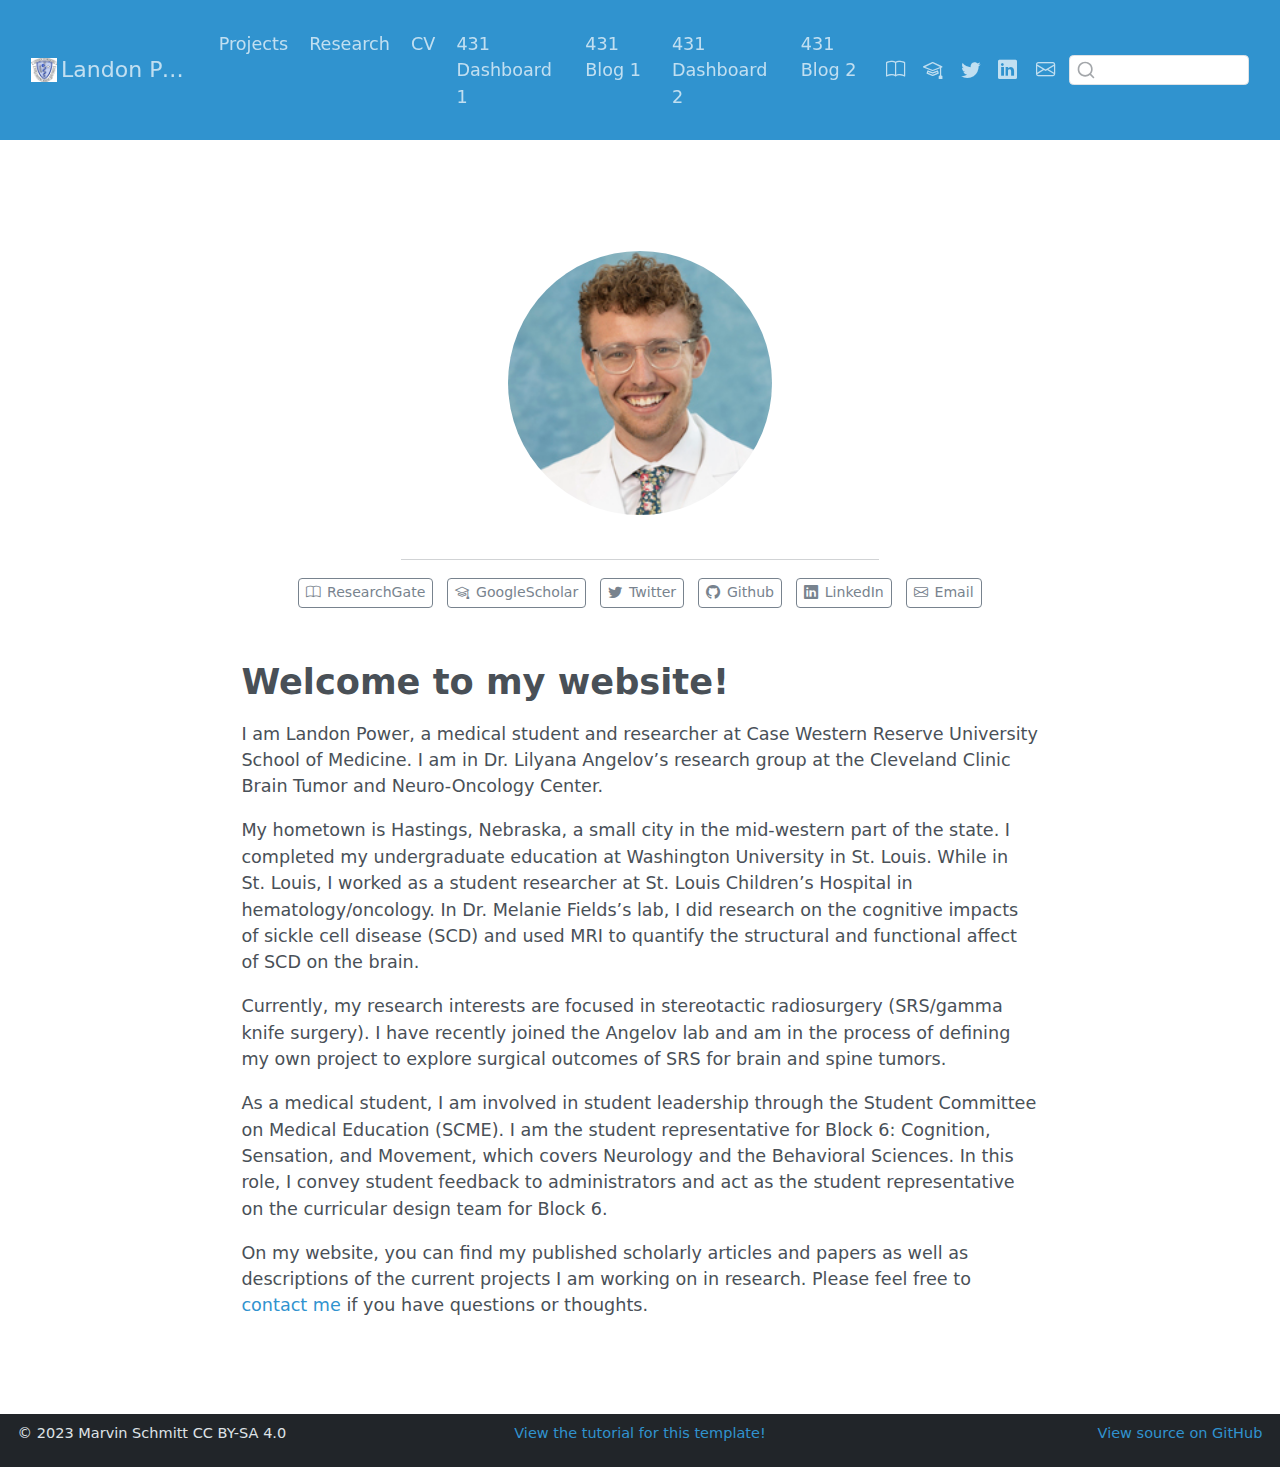
<file: docs/index.html>
<!DOCTYPE html>
<html xmlns="http://www.w3.org/1999/xhtml" lang="en" xml:lang="en"><head>

<meta charset="utf-8">
<meta name="generator" content="quarto-1.5.57">

<meta name="viewport" content="width=device-width, initial-scale=1.0, user-scalable=yes">


<title>Landon Power</title>
<style>
code{white-space: pre-wrap;}
span.smallcaps{font-variant: small-caps;}
div.columns{display: flex; gap: min(4vw, 1.5em);}
div.column{flex: auto; overflow-x: auto;}
div.hanging-indent{margin-left: 1.5em; text-indent: -1.5em;}
ul.task-list{list-style: none;}
ul.task-list li input[type="checkbox"] {
  width: 0.8em;
  margin: 0 0.8em 0.2em -1em; /* quarto-specific, see https://github.com/quarto-dev/quarto-cli/issues/4556 */ 
  vertical-align: middle;
}
</style>


<script src="site_libs/quarto-nav/quarto-nav.js"></script>
<script src="site_libs/clipboard/clipboard.min.js"></script>
<script src="site_libs/quarto-search/autocomplete.umd.js"></script>
<script src="site_libs/quarto-search/fuse.min.js"></script>
<script src="site_libs/quarto-search/quarto-search.js"></script>
<meta name="quarto:offset" content="./">
<link href="./img/CWRU_SOM.png" rel="icon" type="image/png">
<script src="site_libs/quarto-html/quarto.js"></script>
<script src="site_libs/quarto-html/popper.min.js"></script>
<script src="site_libs/quarto-html/tippy.umd.min.js"></script>
<link href="site_libs/quarto-html/tippy.css" rel="stylesheet">
<link href="site_libs/quarto-html/quarto-syntax-highlighting.css" rel="stylesheet" id="quarto-text-highlighting-styles">
<script src="site_libs/bootstrap/bootstrap.min.js"></script>
<link href="site_libs/bootstrap/bootstrap-icons.css" rel="stylesheet">
<link href="site_libs/bootstrap/bootstrap.min.css" rel="stylesheet" id="quarto-bootstrap" data-mode="light">
<script id="quarto-search-options" type="application/json">{
  "location": "navbar",
  "copy-button": false,
  "collapse-after": 3,
  "panel-placement": "end",
  "type": "textbox",
  "limit": 50,
  "keyboard-shortcut": [
    "f",
    "/",
    "s"
  ],
  "language": {
    "search-no-results-text": "No results",
    "search-matching-documents-text": "matching documents",
    "search-copy-link-title": "Copy link to search",
    "search-hide-matches-text": "Hide additional matches",
    "search-more-match-text": "more match in this document",
    "search-more-matches-text": "more matches in this document",
    "search-clear-button-title": "Clear",
    "search-text-placeholder": "",
    "search-detached-cancel-button-title": "Cancel",
    "search-submit-button-title": "Submit",
    "search-label": "Search"
  }
}</script>


</head>

<body class="nav-fixed fullcontent">

<div id="quarto-search-results"></div>
  <header id="quarto-header" class="headroom fixed-top">
    <nav class="navbar navbar-expand-lg " data-bs-theme="dark">
      <div class="navbar-container container-fluid">
      <div class="navbar-brand-container mx-auto">
    <a href="./index.html" class="navbar-brand navbar-brand-logo">
    <img src="./img/CWRU_SOM.png" alt="" class="navbar-logo">
    </a>
    <a class="navbar-brand" href="./index.html">
    <span class="navbar-title">Landon Power</span>
    </a>
  </div>
            <div id="quarto-search" class="" title="Search"></div>
          <button class="navbar-toggler" type="button" data-bs-toggle="collapse" data-bs-target="#navbarCollapse" aria-controls="navbarCollapse" role="menu" aria-expanded="false" aria-label="Toggle navigation" onclick="if (window.quartoToggleHeadroom) { window.quartoToggleHeadroom(); }">
  <span class="navbar-toggler-icon"></span>
</button>
          <div class="collapse navbar-collapse" id="navbarCollapse">
            <ul class="navbar-nav navbar-nav-scroll me-auto">
  <li class="nav-item">
    <a class="nav-link" href="./projects/index.html"> 
<span class="menu-text">Projects</span></a>
  </li>  
  <li class="nav-item">
    <a class="nav-link" href="./research/index.html"> 
<span class="menu-text">Research</span></a>
  </li>  
  <li class="nav-item">
    <a class="nav-link" href="./cv/index.html"> 
<span class="menu-text">CV</span></a>
  </li>  
  <li class="nav-item">
    <a class="nav-link" href="./dashboard1/index.html"> 
<span class="menu-text">431 Dashboard 1</span></a>
  </li>  
  <li class="nav-item">
    <a class="nav-link" href="./blog1/index.html"> 
<span class="menu-text">431 Blog 1</span></a>
  </li>  
  <li class="nav-item">
    <a class="nav-link" href="./dashboard2/index.html"> 
<span class="menu-text">431 Dashboard 2</span></a>
  </li>  
  <li class="nav-item">
    <a class="nav-link" href="./blog2/index.html"> 
<span class="menu-text">431 Blog 2</span></a>
  </li>  
</ul>
            <ul class="navbar-nav navbar-nav-scroll ms-auto">
  <li class="nav-item compact">
    <a class="nav-link" href="https://www.researchgate.net/profile/Landon-Power"> <i class="bi bi-book" role="img">
</i> 
<span class="menu-text"></span></a>
  </li>  
  <li class="nav-item compact">
    <a class="nav-link" href="https://scholar.google.com/citations?user=ab-TKp4AAAAJ&amp;hl=en"> <i class="bi bi-mortarboard" role="img">
</i> 
<span class="menu-text"></span></a>
  </li>  
  <li class="nav-item compact">
    <a class="nav-link" href="https://x.com/landon_power"> <i class="bi bi-twitter" role="img">
</i> 
<span class="menu-text"></span></a>
  </li>  
  <li class="nav-item compact">
    <a class="nav-link" href="https://www.linkedin.com/in/landon-power-90a45a184/"> <i class="bi bi-linkedin" role="img">
</i> 
<span class="menu-text"></span></a>
  </li>  
  <li class="nav-item compact">
    <a class="nav-link" href="mailto:lcp68@case.edu"> <i class="bi bi-envelope" role="img" aria-label="email">
</i> 
<span class="menu-text"></span></a>
  </li>  
</ul>
          </div> <!-- /navcollapse -->
            <div class="quarto-navbar-tools">
</div>
      </div> <!-- /container-fluid -->
    </nav>
</header>
<!-- content -->
<div id="quarto-content" class="quarto-container page-columns page-rows-contents page-layout-article page-navbar">
<!-- sidebar -->
<!-- margin-sidebar -->
    
<!-- main -->
<main class="content" id="quarto-document-content">




<div class="quarto-about-jolla">
  <img src="img/MS_Profile.jpg" class="about-image
  round " style="height: 15em; width: 15em;">
 <div id="about-block">
</div> 
  <hr class="about-sep">
   <div class="about-links">
  <a href="https://www.researchgate.net/profile/Landon-Power" class="about-link" rel="" target="">
    <i class="bi bi-book"></i>
     <span class="about-link-text">ResearchGate</span>
  </a>
  <a href="https://scholar.google.com/citations?user=ab-TKp4AAAAJ&amp;hl=en" class="about-link" rel="" target="">
    <i class="bi bi-mortarboard"></i>
     <span class="about-link-text">GoogleScholar</span>
  </a>
  <a href="https://x.com/landon_power" class="about-link" rel="" target="">
    <i class="bi bi-twitter"></i>
     <span class="about-link-text">Twitter</span>
  </a>
  <a href="https://github.com/marvinschmitt" class="about-link" rel="" target="">
    <i class="bi bi-github"></i>
     <span class="about-link-text">Github</span>
  </a>
  <a href="https://www.linkedin.com/in/landon-power-90a45a184/" class="about-link" rel="" target="">
    <i class="bi bi-linkedin"></i>
     <span class="about-link-text">LinkedIn</span>
  </a>
  <a href="mailto:lcp68@case.edu" class="about-link" rel="" target="">
    <i class="bi bi-envelope"></i>
     <span class="about-link-text">Email</span>
  </a>
</div>
</div>

<section id="welcome-to-my-website" class="level1">
<h1>Welcome to my website!</h1>
<p>I am Landon Power, a medical student and researcher at Case Western Reserve University School of Medicine. I am in Dr.&nbsp;Lilyana Angelov’s research group at the Cleveland Clinic Brain Tumor and Neuro-Oncology Center.</p>
<p>My hometown is Hastings, Nebraska, a small city in the mid-western part of the state. I completed my undergraduate education at Washington University in St.&nbsp;Louis. While in St.&nbsp;Louis, I worked as a student researcher at St.&nbsp;Louis Children’s Hospital in hematology/oncology. In Dr.&nbsp;Melanie Fields’s lab, I did research on the cognitive impacts of sickle cell disease (SCD) and used MRI to quantify the structural and functional affect of SCD on the brain.</p>
<p>Currently, my research interests are focused in stereotactic radiosurgery (SRS/gamma knife surgery). I have recently joined the Angelov lab and am in the process of defining my own project to explore surgical outcomes of SRS for brain and spine tumors.</p>
<p>As a medical student, I am involved in student leadership through the Student Committee on Medical Education (SCME). I am the student representative for Block 6: Cognition, Sensation, and Movement, which covers Neurology and the Behavioral Sciences. In this role, I convey student feedback to administrators and act as the student representative on the curricular design team for Block 6.</p>
<p>On my website, you can find my published scholarly articles and papers as well as descriptions of the current projects I am working on in research. Please feel free to <a href="mailto:lcp68@case.edu">contact me</a> if you have questions or thoughts.</p>



</section>

</main> <!-- /main -->
<script id="quarto-html-after-body" type="application/javascript">
window.document.addEventListener("DOMContentLoaded", function (event) {
  const toggleBodyColorMode = (bsSheetEl) => {
    const mode = bsSheetEl.getAttribute("data-mode");
    const bodyEl = window.document.querySelector("body");
    if (mode === "dark") {
      bodyEl.classList.add("quarto-dark");
      bodyEl.classList.remove("quarto-light");
    } else {
      bodyEl.classList.add("quarto-light");
      bodyEl.classList.remove("quarto-dark");
    }
  }
  const toggleBodyColorPrimary = () => {
    const bsSheetEl = window.document.querySelector("link#quarto-bootstrap");
    if (bsSheetEl) {
      toggleBodyColorMode(bsSheetEl);
    }
  }
  toggleBodyColorPrimary();  
  const isCodeAnnotation = (el) => {
    for (const clz of el.classList) {
      if (clz.startsWith('code-annotation-')) {                     
        return true;
      }
    }
    return false;
  }
  const onCopySuccess = function(e) {
    // button target
    const button = e.trigger;
    // don't keep focus
    button.blur();
    // flash "checked"
    button.classList.add('code-copy-button-checked');
    var currentTitle = button.getAttribute("title");
    button.setAttribute("title", "Copied!");
    let tooltip;
    if (window.bootstrap) {
      button.setAttribute("data-bs-toggle", "tooltip");
      button.setAttribute("data-bs-placement", "left");
      button.setAttribute("data-bs-title", "Copied!");
      tooltip = new bootstrap.Tooltip(button, 
        { trigger: "manual", 
          customClass: "code-copy-button-tooltip",
          offset: [0, -8]});
      tooltip.show();    
    }
    setTimeout(function() {
      if (tooltip) {
        tooltip.hide();
        button.removeAttribute("data-bs-title");
        button.removeAttribute("data-bs-toggle");
        button.removeAttribute("data-bs-placement");
      }
      button.setAttribute("title", currentTitle);
      button.classList.remove('code-copy-button-checked');
    }, 1000);
    // clear code selection
    e.clearSelection();
  }
  const getTextToCopy = function(trigger) {
      const codeEl = trigger.previousElementSibling.cloneNode(true);
      for (const childEl of codeEl.children) {
        if (isCodeAnnotation(childEl)) {
          childEl.remove();
        }
      }
      return codeEl.innerText;
  }
  const clipboard = new window.ClipboardJS('.code-copy-button:not([data-in-quarto-modal])', {
    text: getTextToCopy
  });
  clipboard.on('success', onCopySuccess);
  if (window.document.getElementById('quarto-embedded-source-code-modal')) {
    // For code content inside modals, clipBoardJS needs to be initialized with a container option
    // TODO: Check when it could be a function (https://github.com/zenorocha/clipboard.js/issues/860)
    const clipboardModal = new window.ClipboardJS('.code-copy-button[data-in-quarto-modal]', {
      text: getTextToCopy,
      container: window.document.getElementById('quarto-embedded-source-code-modal')
    });
    clipboardModal.on('success', onCopySuccess);
  }
    var localhostRegex = new RegExp(/^(?:http|https):\/\/localhost\:?[0-9]*\//);
    var mailtoRegex = new RegExp(/^mailto:/);
      var filterRegex = new RegExp('/' + window.location.host + '/');
    var isInternal = (href) => {
        return filterRegex.test(href) || localhostRegex.test(href) || mailtoRegex.test(href);
    }
    // Inspect non-navigation links and adorn them if external
 	var links = window.document.querySelectorAll('a[href]:not(.nav-link):not(.navbar-brand):not(.toc-action):not(.sidebar-link):not(.sidebar-item-toggle):not(.pagination-link):not(.no-external):not([aria-hidden]):not(.dropdown-item):not(.quarto-navigation-tool):not(.about-link)');
    for (var i=0; i<links.length; i++) {
      const link = links[i];
      if (!isInternal(link.href)) {
        // undo the damage that might have been done by quarto-nav.js in the case of
        // links that we want to consider external
        if (link.dataset.originalHref !== undefined) {
          link.href = link.dataset.originalHref;
        }
      }
    }
  function tippyHover(el, contentFn, onTriggerFn, onUntriggerFn) {
    const config = {
      allowHTML: true,
      maxWidth: 500,
      delay: 100,
      arrow: false,
      appendTo: function(el) {
          return el.parentElement;
      },
      interactive: true,
      interactiveBorder: 10,
      theme: 'quarto',
      placement: 'bottom-start',
    };
    if (contentFn) {
      config.content = contentFn;
    }
    if (onTriggerFn) {
      config.onTrigger = onTriggerFn;
    }
    if (onUntriggerFn) {
      config.onUntrigger = onUntriggerFn;
    }
    window.tippy(el, config); 
  }
  const noterefs = window.document.querySelectorAll('a[role="doc-noteref"]');
  for (var i=0; i<noterefs.length; i++) {
    const ref = noterefs[i];
    tippyHover(ref, function() {
      // use id or data attribute instead here
      let href = ref.getAttribute('data-footnote-href') || ref.getAttribute('href');
      try { href = new URL(href).hash; } catch {}
      const id = href.replace(/^#\/?/, "");
      const note = window.document.getElementById(id);
      if (note) {
        return note.innerHTML;
      } else {
        return "";
      }
    });
  }
  const xrefs = window.document.querySelectorAll('a.quarto-xref');
  const processXRef = (id, note) => {
    // Strip column container classes
    const stripColumnClz = (el) => {
      el.classList.remove("page-full", "page-columns");
      if (el.children) {
        for (const child of el.children) {
          stripColumnClz(child);
        }
      }
    }
    stripColumnClz(note)
    if (id === null || id.startsWith('sec-')) {
      // Special case sections, only their first couple elements
      const container = document.createElement("div");
      if (note.children && note.children.length > 2) {
        container.appendChild(note.children[0].cloneNode(true));
        for (let i = 1; i < note.children.length; i++) {
          const child = note.children[i];
          if (child.tagName === "P" && child.innerText === "") {
            continue;
          } else {
            container.appendChild(child.cloneNode(true));
            break;
          }
        }
        if (window.Quarto?.typesetMath) {
          window.Quarto.typesetMath(container);
        }
        return container.innerHTML
      } else {
        if (window.Quarto?.typesetMath) {
          window.Quarto.typesetMath(note);
        }
        return note.innerHTML;
      }
    } else {
      // Remove any anchor links if they are present
      const anchorLink = note.querySelector('a.anchorjs-link');
      if (anchorLink) {
        anchorLink.remove();
      }
      if (window.Quarto?.typesetMath) {
        window.Quarto.typesetMath(note);
      }
      // TODO in 1.5, we should make sure this works without a callout special case
      if (note.classList.contains("callout")) {
        return note.outerHTML;
      } else {
        return note.innerHTML;
      }
    }
  }
  for (var i=0; i<xrefs.length; i++) {
    const xref = xrefs[i];
    tippyHover(xref, undefined, function(instance) {
      instance.disable();
      let url = xref.getAttribute('href');
      let hash = undefined; 
      if (url.startsWith('#')) {
        hash = url;
      } else {
        try { hash = new URL(url).hash; } catch {}
      }
      if (hash) {
        const id = hash.replace(/^#\/?/, "");
        const note = window.document.getElementById(id);
        if (note !== null) {
          try {
            const html = processXRef(id, note.cloneNode(true));
            instance.setContent(html);
          } finally {
            instance.enable();
            instance.show();
          }
        } else {
          // See if we can fetch this
          fetch(url.split('#')[0])
          .then(res => res.text())
          .then(html => {
            const parser = new DOMParser();
            const htmlDoc = parser.parseFromString(html, "text/html");
            const note = htmlDoc.getElementById(id);
            if (note !== null) {
              const html = processXRef(id, note);
              instance.setContent(html);
            } 
          }).finally(() => {
            instance.enable();
            instance.show();
          });
        }
      } else {
        // See if we can fetch a full url (with no hash to target)
        // This is a special case and we should probably do some content thinning / targeting
        fetch(url)
        .then(res => res.text())
        .then(html => {
          const parser = new DOMParser();
          const htmlDoc = parser.parseFromString(html, "text/html");
          const note = htmlDoc.querySelector('main.content');
          if (note !== null) {
            // This should only happen for chapter cross references
            // (since there is no id in the URL)
            // remove the first header
            if (note.children.length > 0 && note.children[0].tagName === "HEADER") {
              note.children[0].remove();
            }
            const html = processXRef(null, note);
            instance.setContent(html);
          } 
        }).finally(() => {
          instance.enable();
          instance.show();
        });
      }
    }, function(instance) {
    });
  }
      let selectedAnnoteEl;
      const selectorForAnnotation = ( cell, annotation) => {
        let cellAttr = 'data-code-cell="' + cell + '"';
        let lineAttr = 'data-code-annotation="' +  annotation + '"';
        const selector = 'span[' + cellAttr + '][' + lineAttr + ']';
        return selector;
      }
      const selectCodeLines = (annoteEl) => {
        const doc = window.document;
        const targetCell = annoteEl.getAttribute("data-target-cell");
        const targetAnnotation = annoteEl.getAttribute("data-target-annotation");
        const annoteSpan = window.document.querySelector(selectorForAnnotation(targetCell, targetAnnotation));
        const lines = annoteSpan.getAttribute("data-code-lines").split(",");
        const lineIds = lines.map((line) => {
          return targetCell + "-" + line;
        })
        let top = null;
        let height = null;
        let parent = null;
        if (lineIds.length > 0) {
            //compute the position of the single el (top and bottom and make a div)
            const el = window.document.getElementById(lineIds[0]);
            top = el.offsetTop;
            height = el.offsetHeight;
            parent = el.parentElement.parentElement;
          if (lineIds.length > 1) {
            const lastEl = window.document.getElementById(lineIds[lineIds.length - 1]);
            const bottom = lastEl.offsetTop + lastEl.offsetHeight;
            height = bottom - top;
          }
          if (top !== null && height !== null && parent !== null) {
            // cook up a div (if necessary) and position it 
            let div = window.document.getElementById("code-annotation-line-highlight");
            if (div === null) {
              div = window.document.createElement("div");
              div.setAttribute("id", "code-annotation-line-highlight");
              div.style.position = 'absolute';
              parent.appendChild(div);
            }
            div.style.top = top - 2 + "px";
            div.style.height = height + 4 + "px";
            div.style.left = 0;
            let gutterDiv = window.document.getElementById("code-annotation-line-highlight-gutter");
            if (gutterDiv === null) {
              gutterDiv = window.document.createElement("div");
              gutterDiv.setAttribute("id", "code-annotation-line-highlight-gutter");
              gutterDiv.style.position = 'absolute';
              const codeCell = window.document.getElementById(targetCell);
              const gutter = codeCell.querySelector('.code-annotation-gutter');
              gutter.appendChild(gutterDiv);
            }
            gutterDiv.style.top = top - 2 + "px";
            gutterDiv.style.height = height + 4 + "px";
          }
          selectedAnnoteEl = annoteEl;
        }
      };
      const unselectCodeLines = () => {
        const elementsIds = ["code-annotation-line-highlight", "code-annotation-line-highlight-gutter"];
        elementsIds.forEach((elId) => {
          const div = window.document.getElementById(elId);
          if (div) {
            div.remove();
          }
        });
        selectedAnnoteEl = undefined;
      };
        // Handle positioning of the toggle
    window.addEventListener(
      "resize",
      throttle(() => {
        elRect = undefined;
        if (selectedAnnoteEl) {
          selectCodeLines(selectedAnnoteEl);
        }
      }, 10)
    );
    function throttle(fn, ms) {
    let throttle = false;
    let timer;
      return (...args) => {
        if(!throttle) { // first call gets through
            fn.apply(this, args);
            throttle = true;
        } else { // all the others get throttled
            if(timer) clearTimeout(timer); // cancel #2
            timer = setTimeout(() => {
              fn.apply(this, args);
              timer = throttle = false;
            }, ms);
        }
      };
    }
      // Attach click handler to the DT
      const annoteDls = window.document.querySelectorAll('dt[data-target-cell]');
      for (const annoteDlNode of annoteDls) {
        annoteDlNode.addEventListener('click', (event) => {
          const clickedEl = event.target;
          if (clickedEl !== selectedAnnoteEl) {
            unselectCodeLines();
            const activeEl = window.document.querySelector('dt[data-target-cell].code-annotation-active');
            if (activeEl) {
              activeEl.classList.remove('code-annotation-active');
            }
            selectCodeLines(clickedEl);
            clickedEl.classList.add('code-annotation-active');
          } else {
            // Unselect the line
            unselectCodeLines();
            clickedEl.classList.remove('code-annotation-active');
          }
        });
      }
  const findCites = (el) => {
    const parentEl = el.parentElement;
    if (parentEl) {
      const cites = parentEl.dataset.cites;
      if (cites) {
        return {
          el,
          cites: cites.split(' ')
        };
      } else {
        return findCites(el.parentElement)
      }
    } else {
      return undefined;
    }
  };
  var bibliorefs = window.document.querySelectorAll('a[role="doc-biblioref"]');
  for (var i=0; i<bibliorefs.length; i++) {
    const ref = bibliorefs[i];
    const citeInfo = findCites(ref);
    if (citeInfo) {
      tippyHover(citeInfo.el, function() {
        var popup = window.document.createElement('div');
        citeInfo.cites.forEach(function(cite) {
          var citeDiv = window.document.createElement('div');
          citeDiv.classList.add('hanging-indent');
          citeDiv.classList.add('csl-entry');
          var biblioDiv = window.document.getElementById('ref-' + cite);
          if (biblioDiv) {
            citeDiv.innerHTML = biblioDiv.innerHTML;
          }
          popup.appendChild(citeDiv);
        });
        return popup.innerHTML;
      });
    }
  }
});
</script>
</div> <!-- /content -->
<footer class="footer">
  <div class="nav-footer">
    <div class="nav-footer-left">
<p><span class="faux-block">© 2023 Marvin Schmitt CC BY-SA 4.0</span></p>
</div>   
    <div class="nav-footer-center">
<p><span class="faux-block"><a href="https://www.marvinschmitt.com/blog/website-tutorial-quarto/">View the tutorial for this template!</a></span></p>
</div>
    <div class="nav-footer-right">
<p><span class="faux-block"><a href="https://github.com/marvinschmitt/quarto-website-template/">View source on GitHub</a></span></p>
</div>
  </div>
</footer>




</body></html>
</file>
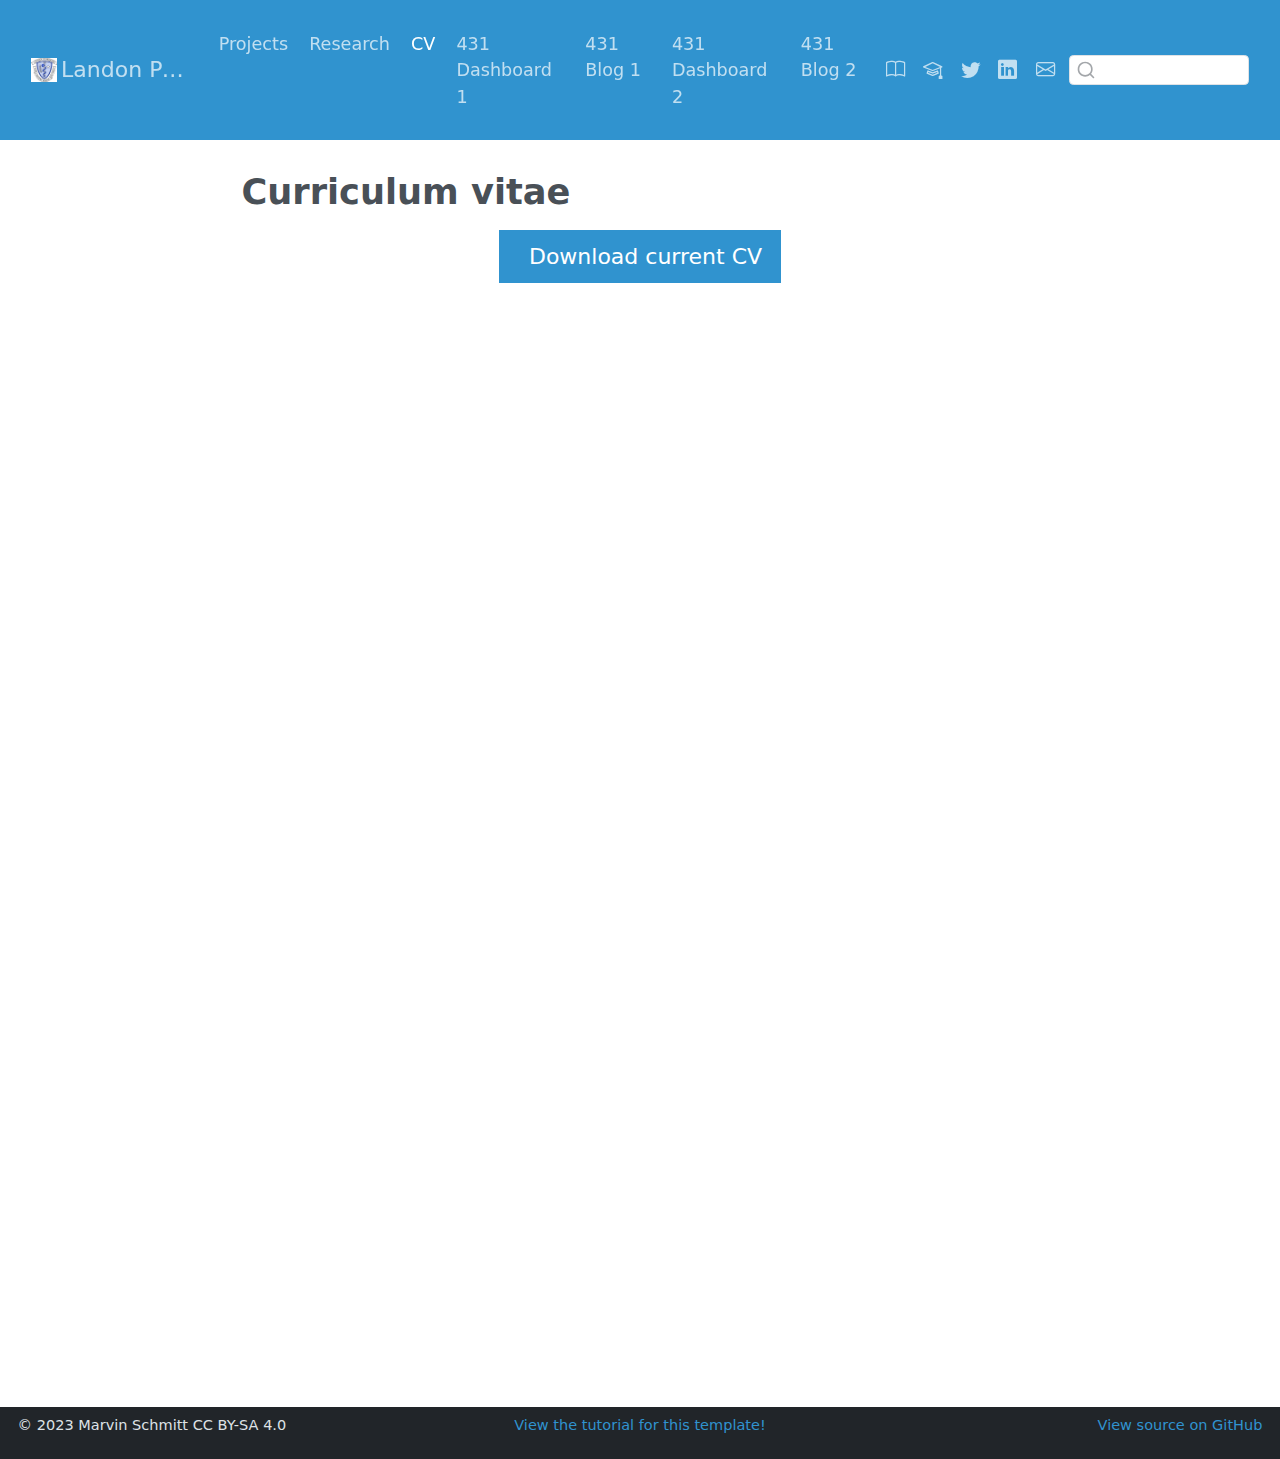
<file: docs/cv/index.html>
<!DOCTYPE html>
<html xmlns="http://www.w3.org/1999/xhtml" lang="en" xml:lang="en"><head>

<meta charset="utf-8">
<meta name="generator" content="quarto-1.5.57">

<meta name="viewport" content="width=device-width, initial-scale=1.0, user-scalable=yes">


<title>Curriculum vitae – Landon Power</title>
<style>
code{white-space: pre-wrap;}
span.smallcaps{font-variant: small-caps;}
div.columns{display: flex; gap: min(4vw, 1.5em);}
div.column{flex: auto; overflow-x: auto;}
div.hanging-indent{margin-left: 1.5em; text-indent: -1.5em;}
ul.task-list{list-style: none;}
ul.task-list li input[type="checkbox"] {
  width: 0.8em;
  margin: 0 0.8em 0.2em -1em; /* quarto-specific, see https://github.com/quarto-dev/quarto-cli/issues/4556 */ 
  vertical-align: middle;
}
</style>


<script src="../site_libs/quarto-nav/quarto-nav.js"></script>
<script src="../site_libs/clipboard/clipboard.min.js"></script>
<script src="../site_libs/quarto-search/autocomplete.umd.js"></script>
<script src="../site_libs/quarto-search/fuse.min.js"></script>
<script src="../site_libs/quarto-search/quarto-search.js"></script>
<meta name="quarto:offset" content="../">
<link href="../img/CWRU_SOM.png" rel="icon" type="image/png">
<script src="../site_libs/quarto-html/quarto.js"></script>
<script src="../site_libs/quarto-html/popper.min.js"></script>
<script src="../site_libs/quarto-html/tippy.umd.min.js"></script>
<script src="../site_libs/quarto-html/anchor.min.js"></script>
<link href="../site_libs/quarto-html/tippy.css" rel="stylesheet">
<link href="../site_libs/quarto-html/quarto-syntax-highlighting.css" rel="stylesheet" id="quarto-text-highlighting-styles">
<script src="../site_libs/bootstrap/bootstrap.min.js"></script>
<link href="../site_libs/bootstrap/bootstrap-icons.css" rel="stylesheet">
<link href="../site_libs/bootstrap/bootstrap.min.css" rel="stylesheet" id="quarto-bootstrap" data-mode="light">
<script id="quarto-search-options" type="application/json">{
  "location": "navbar",
  "copy-button": false,
  "collapse-after": 3,
  "panel-placement": "end",
  "type": "textbox",
  "limit": 50,
  "keyboard-shortcut": [
    "f",
    "/",
    "s"
  ],
  "language": {
    "search-no-results-text": "No results",
    "search-matching-documents-text": "matching documents",
    "search-copy-link-title": "Copy link to search",
    "search-hide-matches-text": "Hide additional matches",
    "search-more-match-text": "more match in this document",
    "search-more-matches-text": "more matches in this document",
    "search-clear-button-title": "Clear",
    "search-text-placeholder": "",
    "search-detached-cancel-button-title": "Cancel",
    "search-submit-button-title": "Submit",
    "search-label": "Search"
  }
}</script>


</head>

<body class="nav-fixed fullcontent">

<div id="quarto-search-results"></div>
  <header id="quarto-header" class="headroom fixed-top">
    <nav class="navbar navbar-expand-lg " data-bs-theme="dark">
      <div class="navbar-container container-fluid">
      <div class="navbar-brand-container mx-auto">
    <a href="../index.html" class="navbar-brand navbar-brand-logo">
    <img src="../img/CWRU_SOM.png" alt="" class="navbar-logo">
    </a>
    <a class="navbar-brand" href="../index.html">
    <span class="navbar-title">Landon Power</span>
    </a>
  </div>
            <div id="quarto-search" class="" title="Search"></div>
          <button class="navbar-toggler" type="button" data-bs-toggle="collapse" data-bs-target="#navbarCollapse" aria-controls="navbarCollapse" role="menu" aria-expanded="false" aria-label="Toggle navigation" onclick="if (window.quartoToggleHeadroom) { window.quartoToggleHeadroom(); }">
  <span class="navbar-toggler-icon"></span>
</button>
          <div class="collapse navbar-collapse" id="navbarCollapse">
            <ul class="navbar-nav navbar-nav-scroll me-auto">
  <li class="nav-item">
    <a class="nav-link" href="../projects/index.html"> 
<span class="menu-text">Projects</span></a>
  </li>  
  <li class="nav-item">
    <a class="nav-link" href="../research/index.html"> 
<span class="menu-text">Research</span></a>
  </li>  
  <li class="nav-item">
    <a class="nav-link active" href="../cv/index.html" aria-current="page"> 
<span class="menu-text">CV</span></a>
  </li>  
  <li class="nav-item">
    <a class="nav-link" href="../dashboard1/index.html"> 
<span class="menu-text">431 Dashboard 1</span></a>
  </li>  
  <li class="nav-item">
    <a class="nav-link" href="../blog1/index.html"> 
<span class="menu-text">431 Blog 1</span></a>
  </li>  
  <li class="nav-item">
    <a class="nav-link" href="../dashboard2/index.html"> 
<span class="menu-text">431 Dashboard 2</span></a>
  </li>  
  <li class="nav-item">
    <a class="nav-link" href="../blog2/index.html"> 
<span class="menu-text">431 Blog 2</span></a>
  </li>  
</ul>
            <ul class="navbar-nav navbar-nav-scroll ms-auto">
  <li class="nav-item compact">
    <a class="nav-link" href="https://www.researchgate.net/profile/Landon-Power"> <i class="bi bi-book" role="img">
</i> 
<span class="menu-text"></span></a>
  </li>  
  <li class="nav-item compact">
    <a class="nav-link" href="https://scholar.google.com/citations?user=ab-TKp4AAAAJ&amp;hl=en"> <i class="bi bi-mortarboard" role="img">
</i> 
<span class="menu-text"></span></a>
  </li>  
  <li class="nav-item compact">
    <a class="nav-link" href="https://x.com/landon_power"> <i class="bi bi-twitter" role="img">
</i> 
<span class="menu-text"></span></a>
  </li>  
  <li class="nav-item compact">
    <a class="nav-link" href="https://www.linkedin.com/in/landon-power-90a45a184/"> <i class="bi bi-linkedin" role="img">
</i> 
<span class="menu-text"></span></a>
  </li>  
  <li class="nav-item compact">
    <a class="nav-link" href="mailto:lcp68@case.edu"> <i class="bi bi-envelope" role="img" aria-label="email">
</i> 
<span class="menu-text"></span></a>
  </li>  
</ul>
          </div> <!-- /navcollapse -->
            <div class="quarto-navbar-tools">
</div>
      </div> <!-- /container-fluid -->
    </nav>
</header>
<!-- content -->
<div id="quarto-content" class="quarto-container page-columns page-rows-contents page-layout-article page-navbar">
<!-- sidebar -->
<!-- margin-sidebar -->
    
<!-- main -->
<main class="content" id="quarto-document-content">

<header id="title-block-header" class="quarto-title-block default">
<div class="quarto-title">
<h1 class="title">Curriculum vitae</h1>
</div>



<div class="quarto-title-meta">

    
  
    
  </div>
  


</header>


<div class="cell">
<style type="text/css">
.embed-container {
    position: relative;
    padding-bottom: 129%;
    height: 0;
    overflow: hidden;
    max-width: 100%;
}
.embed-container iframe,
.embed-container object,
.embed-container embed {
    position: absolute;
    top: 0;
    left: 0;
    width: 100%;
    height: 100%;
}
</style>
</div>
<p class="text-center">
  <a class="btn btn-primary btn-lg cv-download" href="lcp_cv_10102024.pdf" target="_blank">
    <i class="fa-solid fa-file-arrow-down"></i> Download current CV
  </a>
</p>
<div class="embed-container">
  <iframe src="lcp_cv_10102024.pdf#toolbar=0" style="border: 0.5px;width: 100%;"></iframe>
</div>



</main> <!-- /main -->
<script id="quarto-html-after-body" type="application/javascript">
window.document.addEventListener("DOMContentLoaded", function (event) {
  const toggleBodyColorMode = (bsSheetEl) => {
    const mode = bsSheetEl.getAttribute("data-mode");
    const bodyEl = window.document.querySelector("body");
    if (mode === "dark") {
      bodyEl.classList.add("quarto-dark");
      bodyEl.classList.remove("quarto-light");
    } else {
      bodyEl.classList.add("quarto-light");
      bodyEl.classList.remove("quarto-dark");
    }
  }
  const toggleBodyColorPrimary = () => {
    const bsSheetEl = window.document.querySelector("link#quarto-bootstrap");
    if (bsSheetEl) {
      toggleBodyColorMode(bsSheetEl);
    }
  }
  toggleBodyColorPrimary();  
  const icon = "";
  const anchorJS = new window.AnchorJS();
  anchorJS.options = {
    placement: 'right',
    icon: icon
  };
  anchorJS.add('.anchored');
  const isCodeAnnotation = (el) => {
    for (const clz of el.classList) {
      if (clz.startsWith('code-annotation-')) {                     
        return true;
      }
    }
    return false;
  }
  const onCopySuccess = function(e) {
    // button target
    const button = e.trigger;
    // don't keep focus
    button.blur();
    // flash "checked"
    button.classList.add('code-copy-button-checked');
    var currentTitle = button.getAttribute("title");
    button.setAttribute("title", "Copied!");
    let tooltip;
    if (window.bootstrap) {
      button.setAttribute("data-bs-toggle", "tooltip");
      button.setAttribute("data-bs-placement", "left");
      button.setAttribute("data-bs-title", "Copied!");
      tooltip = new bootstrap.Tooltip(button, 
        { trigger: "manual", 
          customClass: "code-copy-button-tooltip",
          offset: [0, -8]});
      tooltip.show();    
    }
    setTimeout(function() {
      if (tooltip) {
        tooltip.hide();
        button.removeAttribute("data-bs-title");
        button.removeAttribute("data-bs-toggle");
        button.removeAttribute("data-bs-placement");
      }
      button.setAttribute("title", currentTitle);
      button.classList.remove('code-copy-button-checked');
    }, 1000);
    // clear code selection
    e.clearSelection();
  }
  const getTextToCopy = function(trigger) {
      const codeEl = trigger.previousElementSibling.cloneNode(true);
      for (const childEl of codeEl.children) {
        if (isCodeAnnotation(childEl)) {
          childEl.remove();
        }
      }
      return codeEl.innerText;
  }
  const clipboard = new window.ClipboardJS('.code-copy-button:not([data-in-quarto-modal])', {
    text: getTextToCopy
  });
  clipboard.on('success', onCopySuccess);
  if (window.document.getElementById('quarto-embedded-source-code-modal')) {
    // For code content inside modals, clipBoardJS needs to be initialized with a container option
    // TODO: Check when it could be a function (https://github.com/zenorocha/clipboard.js/issues/860)
    const clipboardModal = new window.ClipboardJS('.code-copy-button[data-in-quarto-modal]', {
      text: getTextToCopy,
      container: window.document.getElementById('quarto-embedded-source-code-modal')
    });
    clipboardModal.on('success', onCopySuccess);
  }
    var localhostRegex = new RegExp(/^(?:http|https):\/\/localhost\:?[0-9]*\//);
    var mailtoRegex = new RegExp(/^mailto:/);
      var filterRegex = new RegExp('/' + window.location.host + '/');
    var isInternal = (href) => {
        return filterRegex.test(href) || localhostRegex.test(href) || mailtoRegex.test(href);
    }
    // Inspect non-navigation links and adorn them if external
 	var links = window.document.querySelectorAll('a[href]:not(.nav-link):not(.navbar-brand):not(.toc-action):not(.sidebar-link):not(.sidebar-item-toggle):not(.pagination-link):not(.no-external):not([aria-hidden]):not(.dropdown-item):not(.quarto-navigation-tool):not(.about-link)');
    for (var i=0; i<links.length; i++) {
      const link = links[i];
      if (!isInternal(link.href)) {
        // undo the damage that might have been done by quarto-nav.js in the case of
        // links that we want to consider external
        if (link.dataset.originalHref !== undefined) {
          link.href = link.dataset.originalHref;
        }
      }
    }
  function tippyHover(el, contentFn, onTriggerFn, onUntriggerFn) {
    const config = {
      allowHTML: true,
      maxWidth: 500,
      delay: 100,
      arrow: false,
      appendTo: function(el) {
          return el.parentElement;
      },
      interactive: true,
      interactiveBorder: 10,
      theme: 'quarto',
      placement: 'bottom-start',
    };
    if (contentFn) {
      config.content = contentFn;
    }
    if (onTriggerFn) {
      config.onTrigger = onTriggerFn;
    }
    if (onUntriggerFn) {
      config.onUntrigger = onUntriggerFn;
    }
    window.tippy(el, config); 
  }
  const noterefs = window.document.querySelectorAll('a[role="doc-noteref"]');
  for (var i=0; i<noterefs.length; i++) {
    const ref = noterefs[i];
    tippyHover(ref, function() {
      // use id or data attribute instead here
      let href = ref.getAttribute('data-footnote-href') || ref.getAttribute('href');
      try { href = new URL(href).hash; } catch {}
      const id = href.replace(/^#\/?/, "");
      const note = window.document.getElementById(id);
      if (note) {
        return note.innerHTML;
      } else {
        return "";
      }
    });
  }
  const xrefs = window.document.querySelectorAll('a.quarto-xref');
  const processXRef = (id, note) => {
    // Strip column container classes
    const stripColumnClz = (el) => {
      el.classList.remove("page-full", "page-columns");
      if (el.children) {
        for (const child of el.children) {
          stripColumnClz(child);
        }
      }
    }
    stripColumnClz(note)
    if (id === null || id.startsWith('sec-')) {
      // Special case sections, only their first couple elements
      const container = document.createElement("div");
      if (note.children && note.children.length > 2) {
        container.appendChild(note.children[0].cloneNode(true));
        for (let i = 1; i < note.children.length; i++) {
          const child = note.children[i];
          if (child.tagName === "P" && child.innerText === "") {
            continue;
          } else {
            container.appendChild(child.cloneNode(true));
            break;
          }
        }
        if (window.Quarto?.typesetMath) {
          window.Quarto.typesetMath(container);
        }
        return container.innerHTML
      } else {
        if (window.Quarto?.typesetMath) {
          window.Quarto.typesetMath(note);
        }
        return note.innerHTML;
      }
    } else {
      // Remove any anchor links if they are present
      const anchorLink = note.querySelector('a.anchorjs-link');
      if (anchorLink) {
        anchorLink.remove();
      }
      if (window.Quarto?.typesetMath) {
        window.Quarto.typesetMath(note);
      }
      // TODO in 1.5, we should make sure this works without a callout special case
      if (note.classList.contains("callout")) {
        return note.outerHTML;
      } else {
        return note.innerHTML;
      }
    }
  }
  for (var i=0; i<xrefs.length; i++) {
    const xref = xrefs[i];
    tippyHover(xref, undefined, function(instance) {
      instance.disable();
      let url = xref.getAttribute('href');
      let hash = undefined; 
      if (url.startsWith('#')) {
        hash = url;
      } else {
        try { hash = new URL(url).hash; } catch {}
      }
      if (hash) {
        const id = hash.replace(/^#\/?/, "");
        const note = window.document.getElementById(id);
        if (note !== null) {
          try {
            const html = processXRef(id, note.cloneNode(true));
            instance.setContent(html);
          } finally {
            instance.enable();
            instance.show();
          }
        } else {
          // See if we can fetch this
          fetch(url.split('#')[0])
          .then(res => res.text())
          .then(html => {
            const parser = new DOMParser();
            const htmlDoc = parser.parseFromString(html, "text/html");
            const note = htmlDoc.getElementById(id);
            if (note !== null) {
              const html = processXRef(id, note);
              instance.setContent(html);
            } 
          }).finally(() => {
            instance.enable();
            instance.show();
          });
        }
      } else {
        // See if we can fetch a full url (with no hash to target)
        // This is a special case and we should probably do some content thinning / targeting
        fetch(url)
        .then(res => res.text())
        .then(html => {
          const parser = new DOMParser();
          const htmlDoc = parser.parseFromString(html, "text/html");
          const note = htmlDoc.querySelector('main.content');
          if (note !== null) {
            // This should only happen for chapter cross references
            // (since there is no id in the URL)
            // remove the first header
            if (note.children.length > 0 && note.children[0].tagName === "HEADER") {
              note.children[0].remove();
            }
            const html = processXRef(null, note);
            instance.setContent(html);
          } 
        }).finally(() => {
          instance.enable();
          instance.show();
        });
      }
    }, function(instance) {
    });
  }
      let selectedAnnoteEl;
      const selectorForAnnotation = ( cell, annotation) => {
        let cellAttr = 'data-code-cell="' + cell + '"';
        let lineAttr = 'data-code-annotation="' +  annotation + '"';
        const selector = 'span[' + cellAttr + '][' + lineAttr + ']';
        return selector;
      }
      const selectCodeLines = (annoteEl) => {
        const doc = window.document;
        const targetCell = annoteEl.getAttribute("data-target-cell");
        const targetAnnotation = annoteEl.getAttribute("data-target-annotation");
        const annoteSpan = window.document.querySelector(selectorForAnnotation(targetCell, targetAnnotation));
        const lines = annoteSpan.getAttribute("data-code-lines").split(",");
        const lineIds = lines.map((line) => {
          return targetCell + "-" + line;
        })
        let top = null;
        let height = null;
        let parent = null;
        if (lineIds.length > 0) {
            //compute the position of the single el (top and bottom and make a div)
            const el = window.document.getElementById(lineIds[0]);
            top = el.offsetTop;
            height = el.offsetHeight;
            parent = el.parentElement.parentElement;
          if (lineIds.length > 1) {
            const lastEl = window.document.getElementById(lineIds[lineIds.length - 1]);
            const bottom = lastEl.offsetTop + lastEl.offsetHeight;
            height = bottom - top;
          }
          if (top !== null && height !== null && parent !== null) {
            // cook up a div (if necessary) and position it 
            let div = window.document.getElementById("code-annotation-line-highlight");
            if (div === null) {
              div = window.document.createElement("div");
              div.setAttribute("id", "code-annotation-line-highlight");
              div.style.position = 'absolute';
              parent.appendChild(div);
            }
            div.style.top = top - 2 + "px";
            div.style.height = height + 4 + "px";
            div.style.left = 0;
            let gutterDiv = window.document.getElementById("code-annotation-line-highlight-gutter");
            if (gutterDiv === null) {
              gutterDiv = window.document.createElement("div");
              gutterDiv.setAttribute("id", "code-annotation-line-highlight-gutter");
              gutterDiv.style.position = 'absolute';
              const codeCell = window.document.getElementById(targetCell);
              const gutter = codeCell.querySelector('.code-annotation-gutter');
              gutter.appendChild(gutterDiv);
            }
            gutterDiv.style.top = top - 2 + "px";
            gutterDiv.style.height = height + 4 + "px";
          }
          selectedAnnoteEl = annoteEl;
        }
      };
      const unselectCodeLines = () => {
        const elementsIds = ["code-annotation-line-highlight", "code-annotation-line-highlight-gutter"];
        elementsIds.forEach((elId) => {
          const div = window.document.getElementById(elId);
          if (div) {
            div.remove();
          }
        });
        selectedAnnoteEl = undefined;
      };
        // Handle positioning of the toggle
    window.addEventListener(
      "resize",
      throttle(() => {
        elRect = undefined;
        if (selectedAnnoteEl) {
          selectCodeLines(selectedAnnoteEl);
        }
      }, 10)
    );
    function throttle(fn, ms) {
    let throttle = false;
    let timer;
      return (...args) => {
        if(!throttle) { // first call gets through
            fn.apply(this, args);
            throttle = true;
        } else { // all the others get throttled
            if(timer) clearTimeout(timer); // cancel #2
            timer = setTimeout(() => {
              fn.apply(this, args);
              timer = throttle = false;
            }, ms);
        }
      };
    }
      // Attach click handler to the DT
      const annoteDls = window.document.querySelectorAll('dt[data-target-cell]');
      for (const annoteDlNode of annoteDls) {
        annoteDlNode.addEventListener('click', (event) => {
          const clickedEl = event.target;
          if (clickedEl !== selectedAnnoteEl) {
            unselectCodeLines();
            const activeEl = window.document.querySelector('dt[data-target-cell].code-annotation-active');
            if (activeEl) {
              activeEl.classList.remove('code-annotation-active');
            }
            selectCodeLines(clickedEl);
            clickedEl.classList.add('code-annotation-active');
          } else {
            // Unselect the line
            unselectCodeLines();
            clickedEl.classList.remove('code-annotation-active');
          }
        });
      }
  const findCites = (el) => {
    const parentEl = el.parentElement;
    if (parentEl) {
      const cites = parentEl.dataset.cites;
      if (cites) {
        return {
          el,
          cites: cites.split(' ')
        };
      } else {
        return findCites(el.parentElement)
      }
    } else {
      return undefined;
    }
  };
  var bibliorefs = window.document.querySelectorAll('a[role="doc-biblioref"]');
  for (var i=0; i<bibliorefs.length; i++) {
    const ref = bibliorefs[i];
    const citeInfo = findCites(ref);
    if (citeInfo) {
      tippyHover(citeInfo.el, function() {
        var popup = window.document.createElement('div');
        citeInfo.cites.forEach(function(cite) {
          var citeDiv = window.document.createElement('div');
          citeDiv.classList.add('hanging-indent');
          citeDiv.classList.add('csl-entry');
          var biblioDiv = window.document.getElementById('ref-' + cite);
          if (biblioDiv) {
            citeDiv.innerHTML = biblioDiv.innerHTML;
          }
          popup.appendChild(citeDiv);
        });
        return popup.innerHTML;
      });
    }
  }
});
</script>
</div> <!-- /content -->
<footer class="footer">
  <div class="nav-footer">
    <div class="nav-footer-left">
<p><span class="faux-block">© 2023 Marvin Schmitt CC BY-SA 4.0</span></p>
</div>   
    <div class="nav-footer-center">
<p><span class="faux-block"><a href="https://www.marvinschmitt.com/blog/website-tutorial-quarto/">View the tutorial for this template!</a></span></p>
</div>
    <div class="nav-footer-right">
<p><span class="faux-block"><a href="https://github.com/marvinschmitt/quarto-website-template/">View source on GitHub</a></span></p>
</div>
  </div>
</footer>




</body></html>
</file>
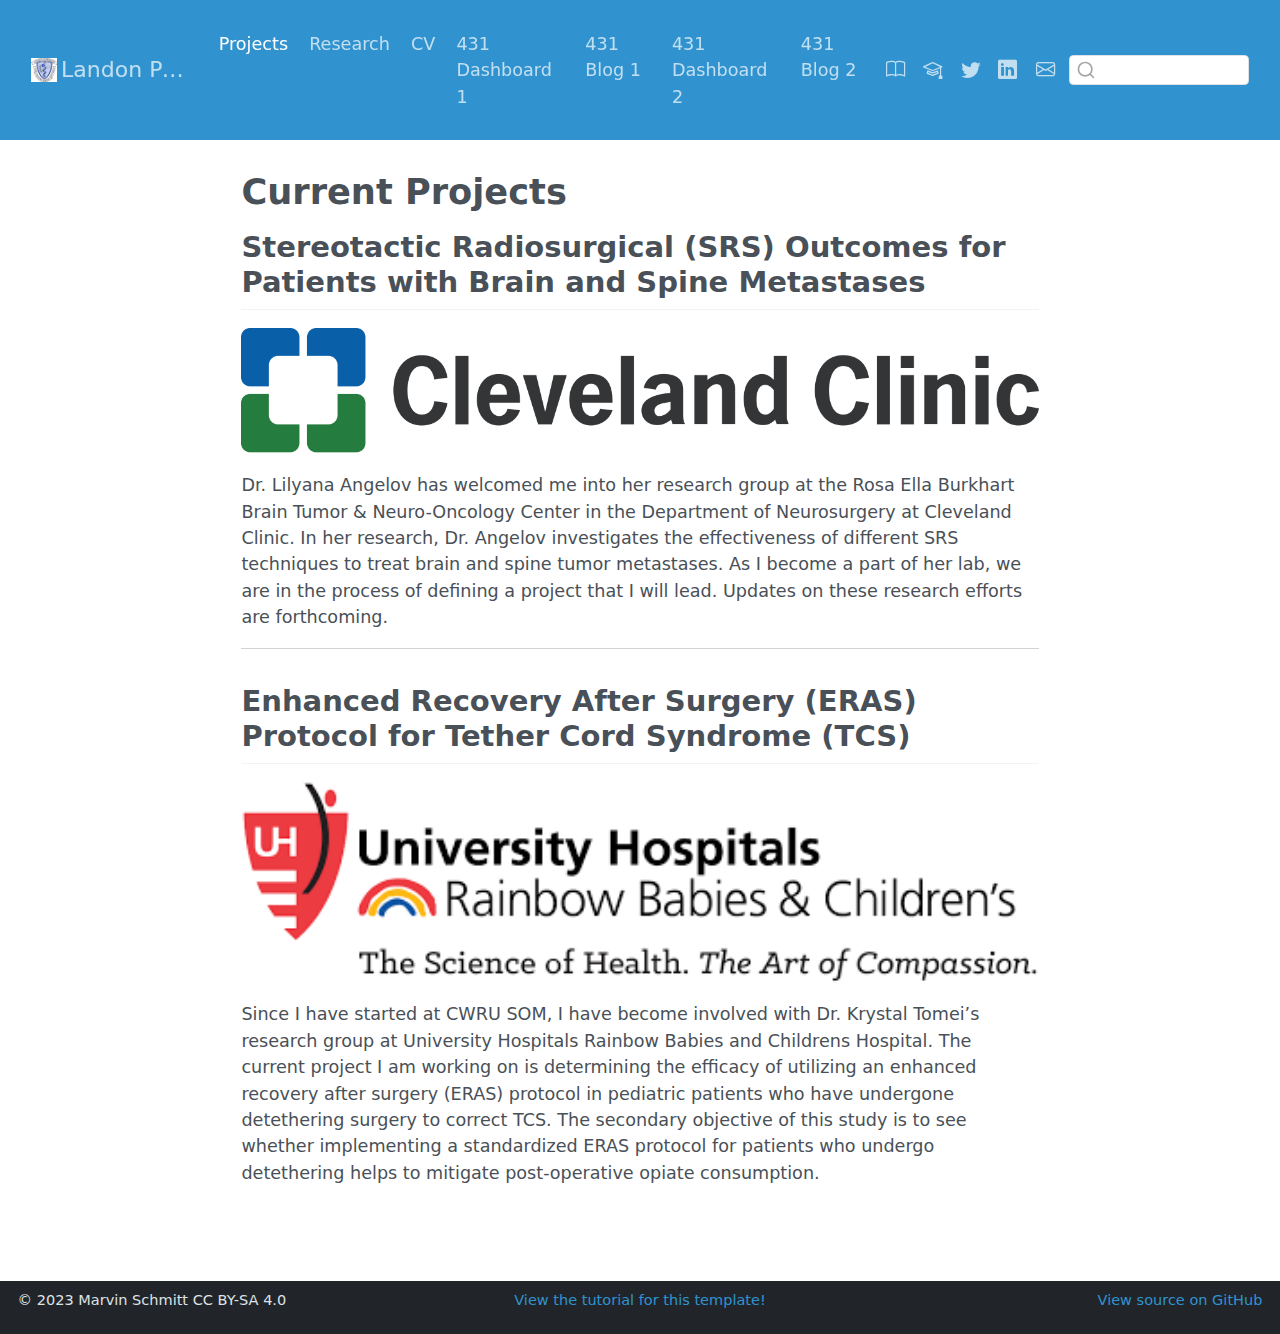
<file: docs/projects/index.html>
<!DOCTYPE html>
<html xmlns="http://www.w3.org/1999/xhtml" lang="en" xml:lang="en"><head>

<meta charset="utf-8">
<meta name="generator" content="quarto-1.5.57">

<meta name="viewport" content="width=device-width, initial-scale=1.0, user-scalable=yes">


<title>Current Projects – Landon Power</title>
<style>
code{white-space: pre-wrap;}
span.smallcaps{font-variant: small-caps;}
div.columns{display: flex; gap: min(4vw, 1.5em);}
div.column{flex: auto; overflow-x: auto;}
div.hanging-indent{margin-left: 1.5em; text-indent: -1.5em;}
ul.task-list{list-style: none;}
ul.task-list li input[type="checkbox"] {
  width: 0.8em;
  margin: 0 0.8em 0.2em -1em; /* quarto-specific, see https://github.com/quarto-dev/quarto-cli/issues/4556 */ 
  vertical-align: middle;
}
</style>


<script src="../site_libs/quarto-nav/quarto-nav.js"></script>
<script src="../site_libs/clipboard/clipboard.min.js"></script>
<script src="../site_libs/quarto-search/autocomplete.umd.js"></script>
<script src="../site_libs/quarto-search/fuse.min.js"></script>
<script src="../site_libs/quarto-search/quarto-search.js"></script>
<meta name="quarto:offset" content="../">
<link href="../img/CWRU_SOM.png" rel="icon" type="image/png">
<script src="../site_libs/quarto-html/quarto.js"></script>
<script src="../site_libs/quarto-html/popper.min.js"></script>
<script src="../site_libs/quarto-html/tippy.umd.min.js"></script>
<script src="../site_libs/quarto-html/anchor.min.js"></script>
<link href="../site_libs/quarto-html/tippy.css" rel="stylesheet">
<link href="../site_libs/quarto-html/quarto-syntax-highlighting.css" rel="stylesheet" id="quarto-text-highlighting-styles">
<script src="../site_libs/bootstrap/bootstrap.min.js"></script>
<link href="../site_libs/bootstrap/bootstrap-icons.css" rel="stylesheet">
<link href="../site_libs/bootstrap/bootstrap.min.css" rel="stylesheet" id="quarto-bootstrap" data-mode="light">
<script id="quarto-search-options" type="application/json">{
  "location": "navbar",
  "copy-button": false,
  "collapse-after": 3,
  "panel-placement": "end",
  "type": "textbox",
  "limit": 50,
  "keyboard-shortcut": [
    "f",
    "/",
    "s"
  ],
  "language": {
    "search-no-results-text": "No results",
    "search-matching-documents-text": "matching documents",
    "search-copy-link-title": "Copy link to search",
    "search-hide-matches-text": "Hide additional matches",
    "search-more-match-text": "more match in this document",
    "search-more-matches-text": "more matches in this document",
    "search-clear-button-title": "Clear",
    "search-text-placeholder": "",
    "search-detached-cancel-button-title": "Cancel",
    "search-submit-button-title": "Submit",
    "search-label": "Search"
  }
}</script>


</head>

<body class="nav-fixed fullcontent">

<div id="quarto-search-results"></div>
  <header id="quarto-header" class="headroom fixed-top">
    <nav class="navbar navbar-expand-lg " data-bs-theme="dark">
      <div class="navbar-container container-fluid">
      <div class="navbar-brand-container mx-auto">
    <a href="../index.html" class="navbar-brand navbar-brand-logo">
    <img src="../img/CWRU_SOM.png" alt="" class="navbar-logo">
    </a>
    <a class="navbar-brand" href="../index.html">
    <span class="navbar-title">Landon Power</span>
    </a>
  </div>
            <div id="quarto-search" class="" title="Search"></div>
          <button class="navbar-toggler" type="button" data-bs-toggle="collapse" data-bs-target="#navbarCollapse" aria-controls="navbarCollapse" role="menu" aria-expanded="false" aria-label="Toggle navigation" onclick="if (window.quartoToggleHeadroom) { window.quartoToggleHeadroom(); }">
  <span class="navbar-toggler-icon"></span>
</button>
          <div class="collapse navbar-collapse" id="navbarCollapse">
            <ul class="navbar-nav navbar-nav-scroll me-auto">
  <li class="nav-item">
    <a class="nav-link active" href="../projects/index.html" aria-current="page"> 
<span class="menu-text">Projects</span></a>
  </li>  
  <li class="nav-item">
    <a class="nav-link" href="../research/index.html"> 
<span class="menu-text">Research</span></a>
  </li>  
  <li class="nav-item">
    <a class="nav-link" href="../cv/index.html"> 
<span class="menu-text">CV</span></a>
  </li>  
  <li class="nav-item">
    <a class="nav-link" href="../dashboard1/index.html"> 
<span class="menu-text">431 Dashboard 1</span></a>
  </li>  
  <li class="nav-item">
    <a class="nav-link" href="../blog1/index.html"> 
<span class="menu-text">431 Blog 1</span></a>
  </li>  
  <li class="nav-item">
    <a class="nav-link" href="../dashboard2/index.html"> 
<span class="menu-text">431 Dashboard 2</span></a>
  </li>  
  <li class="nav-item">
    <a class="nav-link" href="../blog2/index.html"> 
<span class="menu-text">431 Blog 2</span></a>
  </li>  
</ul>
            <ul class="navbar-nav navbar-nav-scroll ms-auto">
  <li class="nav-item compact">
    <a class="nav-link" href="https://www.researchgate.net/profile/Landon-Power"> <i class="bi bi-book" role="img">
</i> 
<span class="menu-text"></span></a>
  </li>  
  <li class="nav-item compact">
    <a class="nav-link" href="https://scholar.google.com/citations?user=ab-TKp4AAAAJ&amp;hl=en"> <i class="bi bi-mortarboard" role="img">
</i> 
<span class="menu-text"></span></a>
  </li>  
  <li class="nav-item compact">
    <a class="nav-link" href="https://x.com/landon_power"> <i class="bi bi-twitter" role="img">
</i> 
<span class="menu-text"></span></a>
  </li>  
  <li class="nav-item compact">
    <a class="nav-link" href="https://www.linkedin.com/in/landon-power-90a45a184/"> <i class="bi bi-linkedin" role="img">
</i> 
<span class="menu-text"></span></a>
  </li>  
  <li class="nav-item compact">
    <a class="nav-link" href="mailto:lcp68@case.edu"> <i class="bi bi-envelope" role="img" aria-label="email">
</i> 
<span class="menu-text"></span></a>
  </li>  
</ul>
          </div> <!-- /navcollapse -->
            <div class="quarto-navbar-tools">
</div>
      </div> <!-- /container-fluid -->
    </nav>
</header>
<!-- content -->
<div id="quarto-content" class="quarto-container page-columns page-rows-contents page-layout-article page-navbar">
<!-- sidebar -->
<!-- margin-sidebar -->
    
<!-- main -->
<main class="content" id="quarto-document-content">

<header id="title-block-header" class="quarto-title-block default">
<div class="quarto-title">
<h1 class="title">Current Projects</h1>
</div>



<div class="quarto-title-meta">

    
  
    
  </div>
  


</header>


<section id="stereotactic-radiosurgical-srs-outcomes-for-patients-with-brain-and-spine-metastases" class="level2">
<h2 class="anchored" data-anchor-id="stereotactic-radiosurgical-srs-outcomes-for-patients-with-brain-and-spine-metastases">Stereotactic Radiosurgical (SRS) Outcomes for Patients with Brain and Spine Metastases</h2>
<p><img src="cle_clinic_banner.png" style="height: 100%; width: 100%; object-fit: contain" onclick="window.open('https://my.clevelandclinic.org/staff/4568-lilyana-angelov', 'blank');"></p>
<p>Dr.&nbsp;Lilyana Angelov has welcomed me into her research group at the Rosa Ella Burkhart Brain Tumor &amp; Neuro-Oncology Center in the Department of Neurosurgery at Cleveland Clinic. In her research, Dr.&nbsp;Angelov investigates the effectiveness of different SRS techniques to treat brain and spine tumor metastases. As I become a part of her lab, we are in the process of defining a project that I will lead. Updates on these research efforts are forthcoming.</p>
<hr>
</section>
<section id="enhanced-recovery-after-surgery-eras-protocol-for-tether-cord-syndrome-tcs" class="level2">
<h2 class="anchored" data-anchor-id="enhanced-recovery-after-surgery-eras-protocol-for-tether-cord-syndrome-tcs">Enhanced Recovery After Surgery (ERAS) Protocol for Tether Cord Syndrome (TCS)</h2>
<p><img src="rainbow_babies_banner.png" style="height: 100%; width: 100%; object-fit: contain" onclick="window.open('https://www.uhhospitals.org/doctors/Tomei-Krystal-1659505170', 'blank');"></p>
<p>Since I have started at CWRU SOM, I have become involved with Dr.&nbsp;Krystal Tomei’s research group at University Hospitals Rainbow Babies and Childrens Hospital. The current project I am working on is determining the efficacy of utilizing an enhanced recovery after surgery (ERAS) protocol in pediatric patients who have undergone detethering surgery to correct TCS. The secondary objective of this study is to see whether implementing a standardized ERAS protocol for patients who undergo detethering helps to mitigate post-operative opiate consumption.</p>


</section>

</main> <!-- /main -->
<script id="quarto-html-after-body" type="application/javascript">
window.document.addEventListener("DOMContentLoaded", function (event) {
  const toggleBodyColorMode = (bsSheetEl) => {
    const mode = bsSheetEl.getAttribute("data-mode");
    const bodyEl = window.document.querySelector("body");
    if (mode === "dark") {
      bodyEl.classList.add("quarto-dark");
      bodyEl.classList.remove("quarto-light");
    } else {
      bodyEl.classList.add("quarto-light");
      bodyEl.classList.remove("quarto-dark");
    }
  }
  const toggleBodyColorPrimary = () => {
    const bsSheetEl = window.document.querySelector("link#quarto-bootstrap");
    if (bsSheetEl) {
      toggleBodyColorMode(bsSheetEl);
    }
  }
  toggleBodyColorPrimary();  
  const icon = "";
  const anchorJS = new window.AnchorJS();
  anchorJS.options = {
    placement: 'right',
    icon: icon
  };
  anchorJS.add('.anchored');
  const isCodeAnnotation = (el) => {
    for (const clz of el.classList) {
      if (clz.startsWith('code-annotation-')) {                     
        return true;
      }
    }
    return false;
  }
  const onCopySuccess = function(e) {
    // button target
    const button = e.trigger;
    // don't keep focus
    button.blur();
    // flash "checked"
    button.classList.add('code-copy-button-checked');
    var currentTitle = button.getAttribute("title");
    button.setAttribute("title", "Copied!");
    let tooltip;
    if (window.bootstrap) {
      button.setAttribute("data-bs-toggle", "tooltip");
      button.setAttribute("data-bs-placement", "left");
      button.setAttribute("data-bs-title", "Copied!");
      tooltip = new bootstrap.Tooltip(button, 
        { trigger: "manual", 
          customClass: "code-copy-button-tooltip",
          offset: [0, -8]});
      tooltip.show();    
    }
    setTimeout(function() {
      if (tooltip) {
        tooltip.hide();
        button.removeAttribute("data-bs-title");
        button.removeAttribute("data-bs-toggle");
        button.removeAttribute("data-bs-placement");
      }
      button.setAttribute("title", currentTitle);
      button.classList.remove('code-copy-button-checked');
    }, 1000);
    // clear code selection
    e.clearSelection();
  }
  const getTextToCopy = function(trigger) {
      const codeEl = trigger.previousElementSibling.cloneNode(true);
      for (const childEl of codeEl.children) {
        if (isCodeAnnotation(childEl)) {
          childEl.remove();
        }
      }
      return codeEl.innerText;
  }
  const clipboard = new window.ClipboardJS('.code-copy-button:not([data-in-quarto-modal])', {
    text: getTextToCopy
  });
  clipboard.on('success', onCopySuccess);
  if (window.document.getElementById('quarto-embedded-source-code-modal')) {
    // For code content inside modals, clipBoardJS needs to be initialized with a container option
    // TODO: Check when it could be a function (https://github.com/zenorocha/clipboard.js/issues/860)
    const clipboardModal = new window.ClipboardJS('.code-copy-button[data-in-quarto-modal]', {
      text: getTextToCopy,
      container: window.document.getElementById('quarto-embedded-source-code-modal')
    });
    clipboardModal.on('success', onCopySuccess);
  }
    var localhostRegex = new RegExp(/^(?:http|https):\/\/localhost\:?[0-9]*\//);
    var mailtoRegex = new RegExp(/^mailto:/);
      var filterRegex = new RegExp('/' + window.location.host + '/');
    var isInternal = (href) => {
        return filterRegex.test(href) || localhostRegex.test(href) || mailtoRegex.test(href);
    }
    // Inspect non-navigation links and adorn them if external
 	var links = window.document.querySelectorAll('a[href]:not(.nav-link):not(.navbar-brand):not(.toc-action):not(.sidebar-link):not(.sidebar-item-toggle):not(.pagination-link):not(.no-external):not([aria-hidden]):not(.dropdown-item):not(.quarto-navigation-tool):not(.about-link)');
    for (var i=0; i<links.length; i++) {
      const link = links[i];
      if (!isInternal(link.href)) {
        // undo the damage that might have been done by quarto-nav.js in the case of
        // links that we want to consider external
        if (link.dataset.originalHref !== undefined) {
          link.href = link.dataset.originalHref;
        }
      }
    }
  function tippyHover(el, contentFn, onTriggerFn, onUntriggerFn) {
    const config = {
      allowHTML: true,
      maxWidth: 500,
      delay: 100,
      arrow: false,
      appendTo: function(el) {
          return el.parentElement;
      },
      interactive: true,
      interactiveBorder: 10,
      theme: 'quarto',
      placement: 'bottom-start',
    };
    if (contentFn) {
      config.content = contentFn;
    }
    if (onTriggerFn) {
      config.onTrigger = onTriggerFn;
    }
    if (onUntriggerFn) {
      config.onUntrigger = onUntriggerFn;
    }
    window.tippy(el, config); 
  }
  const noterefs = window.document.querySelectorAll('a[role="doc-noteref"]');
  for (var i=0; i<noterefs.length; i++) {
    const ref = noterefs[i];
    tippyHover(ref, function() {
      // use id or data attribute instead here
      let href = ref.getAttribute('data-footnote-href') || ref.getAttribute('href');
      try { href = new URL(href).hash; } catch {}
      const id = href.replace(/^#\/?/, "");
      const note = window.document.getElementById(id);
      if (note) {
        return note.innerHTML;
      } else {
        return "";
      }
    });
  }
  const xrefs = window.document.querySelectorAll('a.quarto-xref');
  const processXRef = (id, note) => {
    // Strip column container classes
    const stripColumnClz = (el) => {
      el.classList.remove("page-full", "page-columns");
      if (el.children) {
        for (const child of el.children) {
          stripColumnClz(child);
        }
      }
    }
    stripColumnClz(note)
    if (id === null || id.startsWith('sec-')) {
      // Special case sections, only their first couple elements
      const container = document.createElement("div");
      if (note.children && note.children.length > 2) {
        container.appendChild(note.children[0].cloneNode(true));
        for (let i = 1; i < note.children.length; i++) {
          const child = note.children[i];
          if (child.tagName === "P" && child.innerText === "") {
            continue;
          } else {
            container.appendChild(child.cloneNode(true));
            break;
          }
        }
        if (window.Quarto?.typesetMath) {
          window.Quarto.typesetMath(container);
        }
        return container.innerHTML
      } else {
        if (window.Quarto?.typesetMath) {
          window.Quarto.typesetMath(note);
        }
        return note.innerHTML;
      }
    } else {
      // Remove any anchor links if they are present
      const anchorLink = note.querySelector('a.anchorjs-link');
      if (anchorLink) {
        anchorLink.remove();
      }
      if (window.Quarto?.typesetMath) {
        window.Quarto.typesetMath(note);
      }
      // TODO in 1.5, we should make sure this works without a callout special case
      if (note.classList.contains("callout")) {
        return note.outerHTML;
      } else {
        return note.innerHTML;
      }
    }
  }
  for (var i=0; i<xrefs.length; i++) {
    const xref = xrefs[i];
    tippyHover(xref, undefined, function(instance) {
      instance.disable();
      let url = xref.getAttribute('href');
      let hash = undefined; 
      if (url.startsWith('#')) {
        hash = url;
      } else {
        try { hash = new URL(url).hash; } catch {}
      }
      if (hash) {
        const id = hash.replace(/^#\/?/, "");
        const note = window.document.getElementById(id);
        if (note !== null) {
          try {
            const html = processXRef(id, note.cloneNode(true));
            instance.setContent(html);
          } finally {
            instance.enable();
            instance.show();
          }
        } else {
          // See if we can fetch this
          fetch(url.split('#')[0])
          .then(res => res.text())
          .then(html => {
            const parser = new DOMParser();
            const htmlDoc = parser.parseFromString(html, "text/html");
            const note = htmlDoc.getElementById(id);
            if (note !== null) {
              const html = processXRef(id, note);
              instance.setContent(html);
            } 
          }).finally(() => {
            instance.enable();
            instance.show();
          });
        }
      } else {
        // See if we can fetch a full url (with no hash to target)
        // This is a special case and we should probably do some content thinning / targeting
        fetch(url)
        .then(res => res.text())
        .then(html => {
          const parser = new DOMParser();
          const htmlDoc = parser.parseFromString(html, "text/html");
          const note = htmlDoc.querySelector('main.content');
          if (note !== null) {
            // This should only happen for chapter cross references
            // (since there is no id in the URL)
            // remove the first header
            if (note.children.length > 0 && note.children[0].tagName === "HEADER") {
              note.children[0].remove();
            }
            const html = processXRef(null, note);
            instance.setContent(html);
          } 
        }).finally(() => {
          instance.enable();
          instance.show();
        });
      }
    }, function(instance) {
    });
  }
      let selectedAnnoteEl;
      const selectorForAnnotation = ( cell, annotation) => {
        let cellAttr = 'data-code-cell="' + cell + '"';
        let lineAttr = 'data-code-annotation="' +  annotation + '"';
        const selector = 'span[' + cellAttr + '][' + lineAttr + ']';
        return selector;
      }
      const selectCodeLines = (annoteEl) => {
        const doc = window.document;
        const targetCell = annoteEl.getAttribute("data-target-cell");
        const targetAnnotation = annoteEl.getAttribute("data-target-annotation");
        const annoteSpan = window.document.querySelector(selectorForAnnotation(targetCell, targetAnnotation));
        const lines = annoteSpan.getAttribute("data-code-lines").split(",");
        const lineIds = lines.map((line) => {
          return targetCell + "-" + line;
        })
        let top = null;
        let height = null;
        let parent = null;
        if (lineIds.length > 0) {
            //compute the position of the single el (top and bottom and make a div)
            const el = window.document.getElementById(lineIds[0]);
            top = el.offsetTop;
            height = el.offsetHeight;
            parent = el.parentElement.parentElement;
          if (lineIds.length > 1) {
            const lastEl = window.document.getElementById(lineIds[lineIds.length - 1]);
            const bottom = lastEl.offsetTop + lastEl.offsetHeight;
            height = bottom - top;
          }
          if (top !== null && height !== null && parent !== null) {
            // cook up a div (if necessary) and position it 
            let div = window.document.getElementById("code-annotation-line-highlight");
            if (div === null) {
              div = window.document.createElement("div");
              div.setAttribute("id", "code-annotation-line-highlight");
              div.style.position = 'absolute';
              parent.appendChild(div);
            }
            div.style.top = top - 2 + "px";
            div.style.height = height + 4 + "px";
            div.style.left = 0;
            let gutterDiv = window.document.getElementById("code-annotation-line-highlight-gutter");
            if (gutterDiv === null) {
              gutterDiv = window.document.createElement("div");
              gutterDiv.setAttribute("id", "code-annotation-line-highlight-gutter");
              gutterDiv.style.position = 'absolute';
              const codeCell = window.document.getElementById(targetCell);
              const gutter = codeCell.querySelector('.code-annotation-gutter');
              gutter.appendChild(gutterDiv);
            }
            gutterDiv.style.top = top - 2 + "px";
            gutterDiv.style.height = height + 4 + "px";
          }
          selectedAnnoteEl = annoteEl;
        }
      };
      const unselectCodeLines = () => {
        const elementsIds = ["code-annotation-line-highlight", "code-annotation-line-highlight-gutter"];
        elementsIds.forEach((elId) => {
          const div = window.document.getElementById(elId);
          if (div) {
            div.remove();
          }
        });
        selectedAnnoteEl = undefined;
      };
        // Handle positioning of the toggle
    window.addEventListener(
      "resize",
      throttle(() => {
        elRect = undefined;
        if (selectedAnnoteEl) {
          selectCodeLines(selectedAnnoteEl);
        }
      }, 10)
    );
    function throttle(fn, ms) {
    let throttle = false;
    let timer;
      return (...args) => {
        if(!throttle) { // first call gets through
            fn.apply(this, args);
            throttle = true;
        } else { // all the others get throttled
            if(timer) clearTimeout(timer); // cancel #2
            timer = setTimeout(() => {
              fn.apply(this, args);
              timer = throttle = false;
            }, ms);
        }
      };
    }
      // Attach click handler to the DT
      const annoteDls = window.document.querySelectorAll('dt[data-target-cell]');
      for (const annoteDlNode of annoteDls) {
        annoteDlNode.addEventListener('click', (event) => {
          const clickedEl = event.target;
          if (clickedEl !== selectedAnnoteEl) {
            unselectCodeLines();
            const activeEl = window.document.querySelector('dt[data-target-cell].code-annotation-active');
            if (activeEl) {
              activeEl.classList.remove('code-annotation-active');
            }
            selectCodeLines(clickedEl);
            clickedEl.classList.add('code-annotation-active');
          } else {
            // Unselect the line
            unselectCodeLines();
            clickedEl.classList.remove('code-annotation-active');
          }
        });
      }
  const findCites = (el) => {
    const parentEl = el.parentElement;
    if (parentEl) {
      const cites = parentEl.dataset.cites;
      if (cites) {
        return {
          el,
          cites: cites.split(' ')
        };
      } else {
        return findCites(el.parentElement)
      }
    } else {
      return undefined;
    }
  };
  var bibliorefs = window.document.querySelectorAll('a[role="doc-biblioref"]');
  for (var i=0; i<bibliorefs.length; i++) {
    const ref = bibliorefs[i];
    const citeInfo = findCites(ref);
    if (citeInfo) {
      tippyHover(citeInfo.el, function() {
        var popup = window.document.createElement('div');
        citeInfo.cites.forEach(function(cite) {
          var citeDiv = window.document.createElement('div');
          citeDiv.classList.add('hanging-indent');
          citeDiv.classList.add('csl-entry');
          var biblioDiv = window.document.getElementById('ref-' + cite);
          if (biblioDiv) {
            citeDiv.innerHTML = biblioDiv.innerHTML;
          }
          popup.appendChild(citeDiv);
        });
        return popup.innerHTML;
      });
    }
  }
});
</script>
</div> <!-- /content -->
<footer class="footer">
  <div class="nav-footer">
    <div class="nav-footer-left">
<p><span class="faux-block">© 2023 Marvin Schmitt CC BY-SA 4.0</span></p>
</div>   
    <div class="nav-footer-center">
<p><span class="faux-block"><a href="https://www.marvinschmitt.com/blog/website-tutorial-quarto/">View the tutorial for this template!</a></span></p>
</div>
    <div class="nav-footer-right">
<p><span class="faux-block"><a href="https://github.com/marvinschmitt/quarto-website-template/">View source on GitHub</a></span></p>
</div>
  </div>
</footer>




</body></html>
</file>
<file: docs/site_libs/quarto-html/tippy.css>
.tippy-box[data-animation=fade][data-state=hidden]{opacity:0}[data-tippy-root]{max-width:calc(100vw - 10px)}.tippy-box{position:relative;background-color:#333;color:#fff;border-radius:4px;font-size:14px;line-height:1.4;white-space:normal;outline:0;transition-property:transform,visibility,opacity}.tippy-box[data-placement^=top]>.tippy-arrow{bottom:0}.tippy-box[data-placement^=top]>.tippy-arrow:before{bottom:-7px;left:0;border-width:8px 8px 0;border-top-color:initial;transform-origin:center top}.tippy-box[data-placement^=bottom]>.tippy-arrow{top:0}.tippy-box[data-placement^=bottom]>.tippy-arrow:before{top:-7px;left:0;border-width:0 8px 8px;border-bottom-color:initial;transform-origin:center bottom}.tippy-box[data-placement^=left]>.tippy-arrow{right:0}.tippy-box[data-placement^=left]>.tippy-arrow:before{border-width:8px 0 8px 8px;border-left-color:initial;right:-7px;transform-origin:center left}.tippy-box[data-placement^=right]>.tippy-arrow{left:0}.tippy-box[data-placement^=right]>.tippy-arrow:before{left:-7px;border-width:8px 8px 8px 0;border-right-color:initial;transform-origin:center right}.tippy-box[data-inertia][data-state=visible]{transition-timing-function:cubic-bezier(.54,1.5,.38,1.11)}.tippy-arrow{width:16px;height:16px;color:#333}.tippy-arrow:before{content:"";position:absolute;border-color:transparent;border-style:solid}.tippy-content{position:relative;padding:5px 9px;z-index:1}
</file>
<file: docs/site_libs/quarto-html/quarto-syntax-highlighting.css>
/* quarto syntax highlight colors */
:root {
  --quarto-hl-ot-color: #003B4F;
  --quarto-hl-at-color: #657422;
  --quarto-hl-ss-color: #20794D;
  --quarto-hl-an-color: #5E5E5E;
  --quarto-hl-fu-color: #4758AB;
  --quarto-hl-st-color: #20794D;
  --quarto-hl-cf-color: #003B4F;
  --quarto-hl-op-color: #5E5E5E;
  --quarto-hl-er-color: #AD0000;
  --quarto-hl-bn-color: #AD0000;
  --quarto-hl-al-color: #AD0000;
  --quarto-hl-va-color: #111111;
  --quarto-hl-bu-color: inherit;
  --quarto-hl-ex-color: inherit;
  --quarto-hl-pp-color: #AD0000;
  --quarto-hl-in-color: #5E5E5E;
  --quarto-hl-vs-color: #20794D;
  --quarto-hl-wa-color: #5E5E5E;
  --quarto-hl-do-color: #5E5E5E;
  --quarto-hl-im-color: #00769E;
  --quarto-hl-ch-color: #20794D;
  --quarto-hl-dt-color: #AD0000;
  --quarto-hl-fl-color: #AD0000;
  --quarto-hl-co-color: #5E5E5E;
  --quarto-hl-cv-color: #5E5E5E;
  --quarto-hl-cn-color: #8f5902;
  --quarto-hl-sc-color: #5E5E5E;
  --quarto-hl-dv-color: #AD0000;
  --quarto-hl-kw-color: #003B4F;
}

/* other quarto variables */
:root {
  --quarto-font-monospace: SFMono-Regular, Menlo, Monaco, Consolas, "Liberation Mono", "Courier New", monospace;
}

pre > code.sourceCode > span {
  color: #003B4F;
}

code span {
  color: #003B4F;
}

code.sourceCode > span {
  color: #003B4F;
}

div.sourceCode,
div.sourceCode pre.sourceCode {
  color: #003B4F;
}

code span.ot {
  color: #003B4F;
  font-style: inherit;
}

code span.at {
  color: #657422;
  font-style: inherit;
}

code span.ss {
  color: #20794D;
  font-style: inherit;
}

code span.an {
  color: #5E5E5E;
  font-style: inherit;
}

code span.fu {
  color: #4758AB;
  font-style: inherit;
}

code span.st {
  color: #20794D;
  font-style: inherit;
}

code span.cf {
  color: #003B4F;
  font-weight: bold;
  font-style: inherit;
}

code span.op {
  color: #5E5E5E;
  font-style: inherit;
}

code span.er {
  color: #AD0000;
  font-style: inherit;
}

code span.bn {
  color: #AD0000;
  font-style: inherit;
}

code span.al {
  color: #AD0000;
  font-style: inherit;
}

code span.va {
  color: #111111;
  font-style: inherit;
}

code span.bu {
  font-style: inherit;
}

code span.ex {
  font-style: inherit;
}

code span.pp {
  color: #AD0000;
  font-style: inherit;
}

code span.in {
  color: #5E5E5E;
  font-style: inherit;
}

code span.vs {
  color: #20794D;
  font-style: inherit;
}

code span.wa {
  color: #5E5E5E;
  font-style: italic;
}

code span.do {
  color: #5E5E5E;
  font-style: italic;
}

code span.im {
  color: #00769E;
  font-style: inherit;
}

code span.ch {
  color: #20794D;
  font-style: inherit;
}

code span.dt {
  color: #AD0000;
  font-style: inherit;
}

code span.fl {
  color: #AD0000;
  font-style: inherit;
}

code span.co {
  color: #5E5E5E;
  font-style: inherit;
}

code span.cv {
  color: #5E5E5E;
  font-style: italic;
}

code span.cn {
  color: #8f5902;
  font-style: inherit;
}

code span.sc {
  color: #5E5E5E;
  font-style: inherit;
}

code span.dv {
  color: #AD0000;
  font-style: inherit;
}

code span.kw {
  color: #003B4F;
  font-weight: bold;
  font-style: inherit;
}

.prevent-inlining {
  content: "</";
}

/*# sourceMappingURL=debc5d5d77c3f9108843748ff7464032.css.map */
</file>
